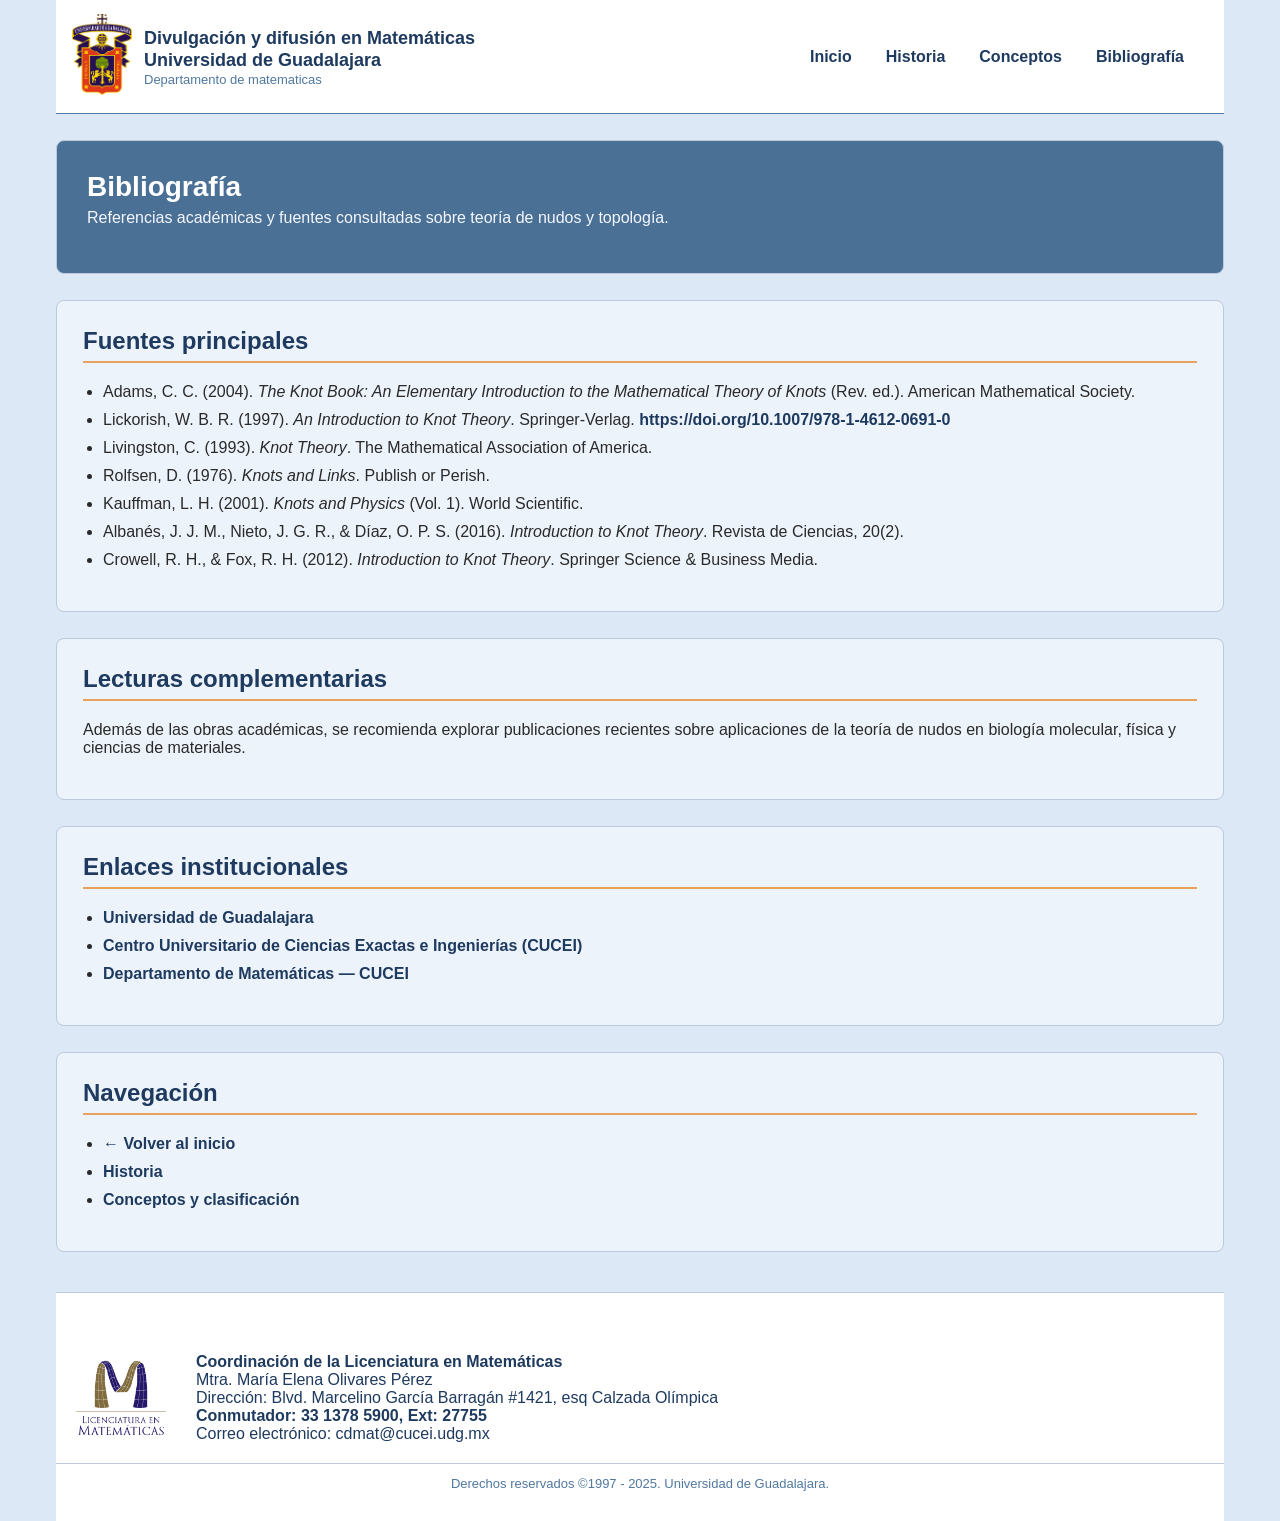
<file: bibliografia.html>
<!doctype html>
<html lang="es">

<head>
  <meta charset="utf-8" />
  <meta name="viewport" content="width=device-width, initial-scale=1" />
  <title>Bibliografía — Departamento de Matemáticas UDG</title>
  <link rel="stylesheet" href="css/style.css">


</head>

<body>
  <div class="container">
    <header>
      <div class="brand">
        <div class="logo"><img src="img/logo.png" alt="Logo UDG" style="width:60px;height:auto;border-radius:8px;">
        </div>
        <div>
          <div class="site-title">Divulgación y difusión en Matemáticas <br>Universidad de Guadalajara<br></div>
          <div class="muted">Departamento de matematicas</div>
        </div>
      </div>
      <nav>
        <a href="index.html">Inicio</a>
        <a href="historia.html">Historia</a>
        <a href="conceptos.html">Conceptos</a>
        <a href="bibliografia.html">Bibliografía</a>
      </nav>



      <!-- Botón hamburguesa -->
      <button class="hamburger" id="hambBtn" aria-label="Abrir menú">
        <div></div>
        <div></div>
        <div></div>
      </button>

      <!-- Overlay menú móvil -->
      <div class="overlay-menu" id="overlayMenu">
        <span class="close-menu" id="closeMenu">&times;</span>
        <a href="index.html">Inicio</a>
        <a href="historia.html">Historia</a>
        <a href="conceptos.html">Conceptos</a>
        <a href="bibliografia.html" class="active">Bibliografía</a>
      </div>
    </header>

    <main>
      <section class="hero">
        <h1>Bibliografía</h1>
        <p class="lead">Referencias académicas y fuentes consultadas sobre teoría de nudos y topología.</p>
      </section>

      <section>
        <h2>Fuentes principales</h2>

        <ul>
          <li>Adams, C. C. (2004). <em>The Knot Book: An Elementary Introduction to the Mathematical Theory of
              Knots</em> (Rev. ed.). American Mathematical Society.</li>
          <li>Lickorish, W. B. R. (1997). <em>An Introduction to Knot Theory</em>. Springer-Verlag. <a
              href="https://doi.org/10.1007/978-1-4612-0691-0"
              target="_blank">https://doi.org/10.1007/978-1-4612-0691-0</a></li>
          <li>Livingston, C. (1993). <em>Knot Theory</em>. The Mathematical Association of America.</li>
          <li>Rolfsen, D. (1976). <em>Knots and Links</em>. Publish or Perish.</li>
          <li>Kauffman, L. H. (2001). <em>Knots and Physics</em> (Vol. 1). World Scientific.</li>
          <li>Albanés, J. J. M., Nieto, J. G. R., & Díaz, O. P. S. (2016). <em>Introduction to Knot Theory</em>. Revista
            de Ciencias, 20(2).</li>
          <li>Crowell, R. H., & Fox, R. H. (2012). <em>Introduction to Knot Theory</em>. Springer Science & Business
            Media.</li>
        </ul>
      </section>

      <section>
        <h2>Lecturas complementarias</h2>
        <p>Además de las obras académicas, se recomienda explorar publicaciones recientes sobre aplicaciones de la
          teoría de nudos en biología molecular, física y ciencias de materiales.</p>
      </section>

      <section>
        <h2>Enlaces institucionales</h2>
        <ul>
          <li><a href="https://www.udg.mx/" target="_blank">Universidad de Guadalajara</a></li>
          <li><a href="https://www.cucei.udg.mx/" target="_blank">Centro Universitario de Ciencias Exactas e Ingenierías
              (CUCEI)</a></li>
          <li><a href="https://www.cucei.udg.mx/es/directorio/departamento-de-matematicas" target="_blank">Departamento
              de Matemáticas — CUCEI</a></li>
        </ul>
      </section>

      <section>
        <h2>Navegación</h2>
        <ul>
          <li><a href="index.html">← Volver al inicio</a></li>
          <li><a href="historia.html">Historia</a></li>
          <li><a href="conceptos.html">Conceptos y clasificación</a></li>
        </ul>
      </section>
    </main>

    <footer class="udg-footer">
      <div class="footer-top">
        <img src="img/logoM.png" alt="Logo Universidad de Guadalajara">
        <div>
          <strong>Coordinación de la Licenciatura en Matemáticas</strong><br>
          Mtra. María Elena Olivares Pérez<br>
          Dirección: Blvd. Marcelino García Barragán #1421, esq Calzada Olímpica<br>
          <strong>Conmutador: 33 1378 5900, Ext: 27755</strong>
          <br>Correo electrónico: cdmat@cucei.udg.mx<br>
        </div>
      </div>
      <div class="footer-bottom">
        Derechos reservados ©1997 - 2025. Universidad de Guadalajara.
      </div>
    </footer>
  </div>

  <!-- Script para menú hamburguesa -->
  <script>
    const hambBtn = document.getElementById('hambBtn');
    const overlayMenu = document.getElementById('overlayMenu');
    const closeMenu = document.getElementById('closeMenu');

    hambBtn.addEventListener('click', () => {
      overlayMenu.style.display = 'block';
    });

    closeMenu.addEventListener('click', () => {
      overlayMenu.style.display = 'none';
    });

    window.addEventListener('click', (e) => {
      if (e.target === overlayMenu) {
        overlayMenu.style.display = 'none';
      }
    });
  </script>

  <script src="js/main.js"></script>
</body>

</html>
</file>
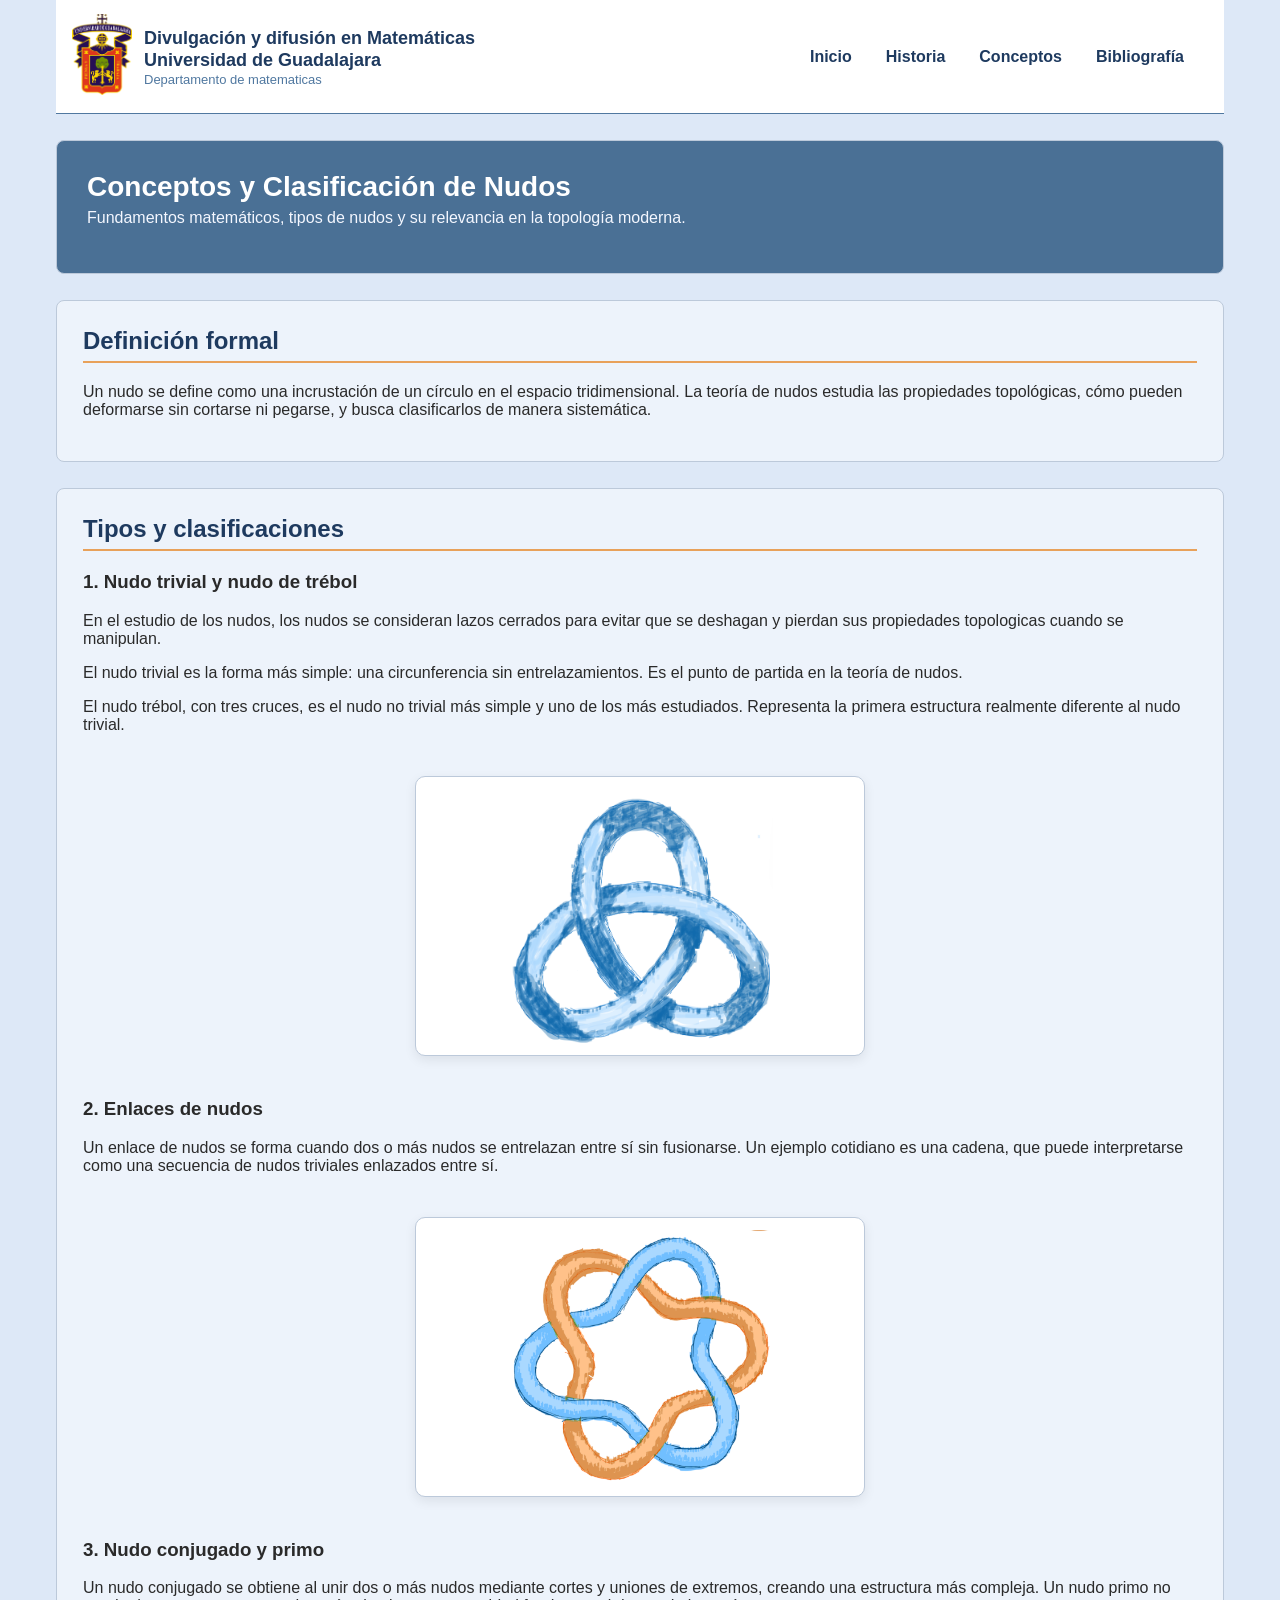
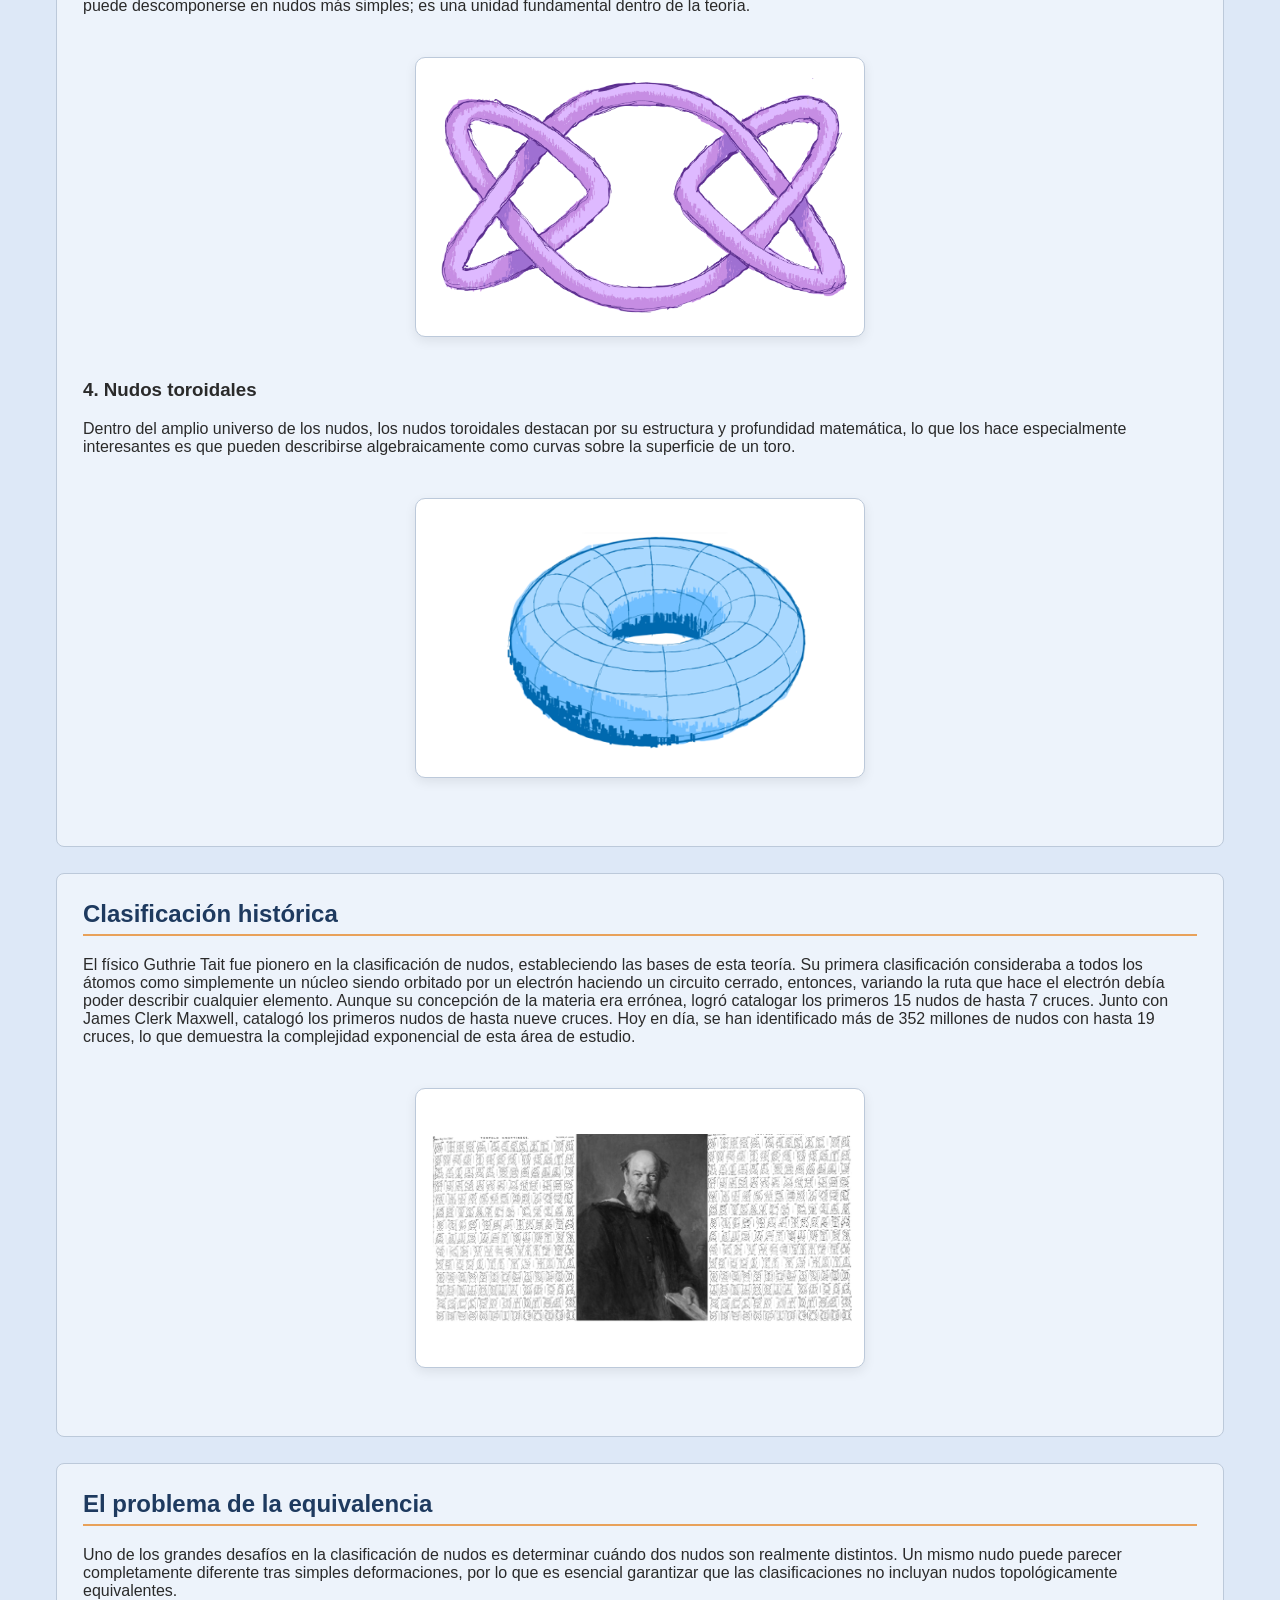
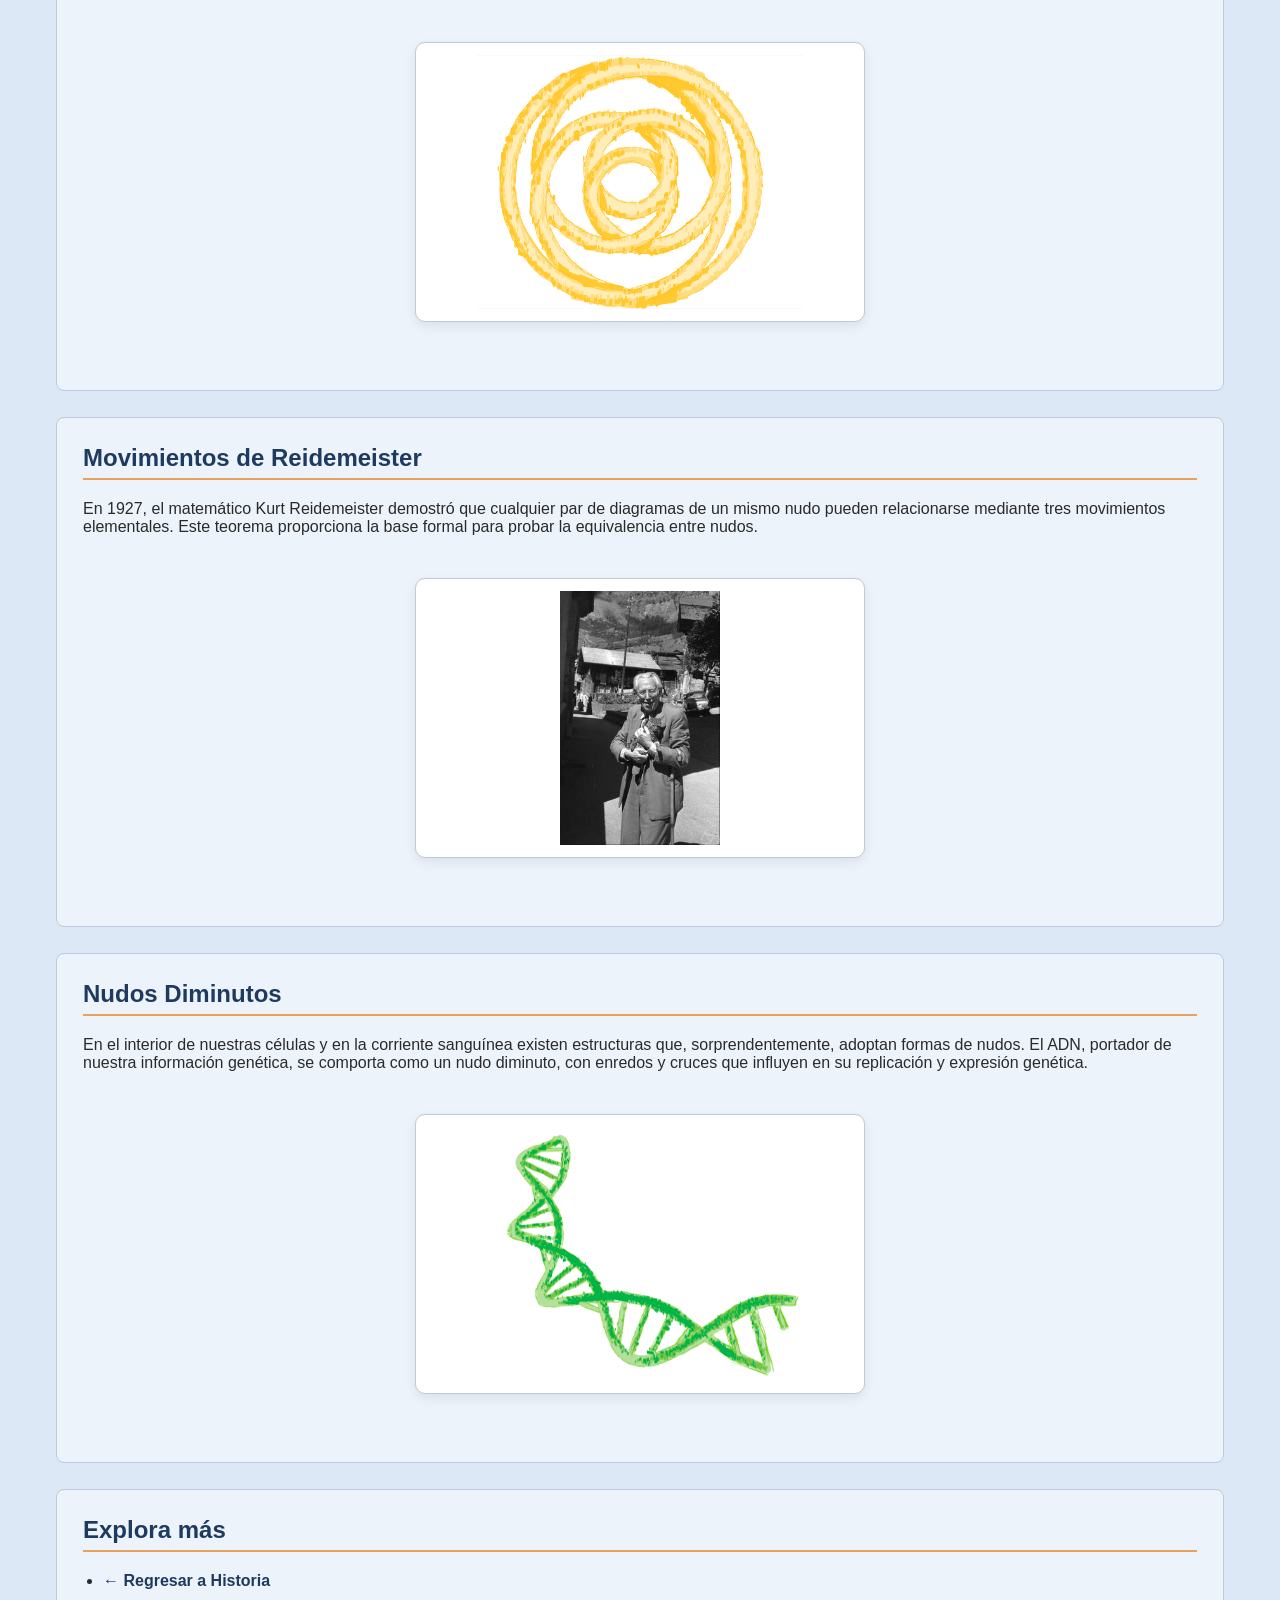
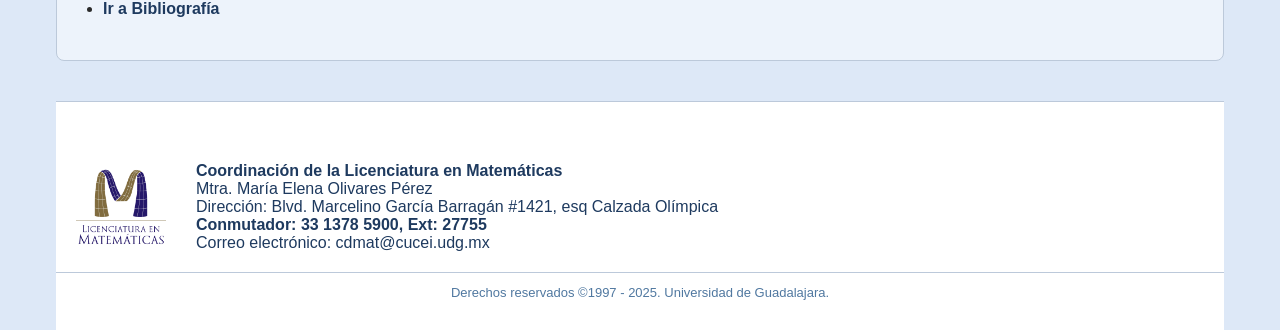
<file: conceptos.html>
<!doctype html>
<html lang="es">

<head>
  <meta charset="utf-8" />
  <meta name="viewport" content="width=device-width, initial-scale=1" />
  <title>Conceptos — Departamento de Matemáticas UDG</title>
  <link rel="stylesheet" href="css/style.css">
</head>

<body>
  <div class="container">
    <header>
      <div class="brand">
        <div class="logo">
          <img src="img/logo.png" alt="Logo UDG" style="width:60px;height:auto;border-radius:8px;">
        </div>
        <div>
          <div class="site-title">Divulgación y difusión en Matemáticas <br>Universidad de Guadalajara<br></div>
          <div class="muted">Departamento de matematicas</div>
        </div>
      </div>

      <nav>
        <a href="index.html">Inicio</a>
        <a href="historia.html">Historia</a>
        <a href="conceptos.html">Conceptos</a>
        <a href="bibliografia.html">Bibliografía</a>
      </nav>

      <!-- Botón hamburguesa (NO SE TOCA) -->
      <button class="hamburger" id="hambBtn" aria-label="Abrir menú">
        <div></div>
        <div></div>
        <div></div>
      </button>

      <div class="overlay-menu" id="overlayMenu">
        <span class="close-menu" id="closeMenu">&times;</span>
        <a href="index.html">Inicio</a>
        <a href="historia.html">Historia</a>
        <a href="conceptos.html" class="active">Conceptos</a>
        <a href="bibliografia.html">Bibliografía</a>
      </div>
    </header>

    <main>

      <section class="hero">
        <h1>Conceptos y Clasificación de Nudos</h1>
        <p class="lead">Fundamentos matemáticos, tipos de nudos y su relevancia en la topología moderna.</p>
      </section>

      <section>
        <h2>Definición formal</h2>
        <p>
          Un nudo se define como una incrustación de un círculo en el espacio tridimensional.
          La teoría de nudos estudia las propiedades topológicas, cómo pueden deformarse sin cortarse ni pegarse,
          y busca clasificarlos de manera sistemática.
        </p>
      </section>

      <section>
        <h2>Tipos y clasificaciones</h2>

        <h3>1. Nudo trivial y nudo de trébol</h3>
        <p>En el estudio de los nudos, los nudos se consideran lazos cerrados para evitar que se deshagan
          y pierdan sus propiedades topologicas cuando se manipulan.</p>
        <p>El nudo trivial es la forma más simple: una circunferencia sin entrelazamientos. Es el punto de partida en la
          teoría de nudos.</p>
        <p>El nudo trébol, con tres cruces, es el nudo no trivial más simple y uno de los más estudiados. Representa la
          primera estructura realmente diferente al nudo trivial.</p>

        <div class="img-container">
          <img src="img/trivial.png" alt="Nudo trivial y nudo de trébol" class="img-box">
        </div>

        <h3>2. Enlaces de nudos</h3>
        <p>Un enlace de nudos se forma cuando dos o más nudos se entrelazan entre sí sin fusionarse. Un ejemplo
          cotidiano es una cadena, que puede interpretarse como una secuencia de nudos triviales enlazados entre sí.</p>

        <div class="img-container">
          <img src="img/enlace.png" alt="Enlaces de nudos" class="img-box">
        </div>

        <h3>3. Nudo conjugado y primo</h3>
        <p>Un nudo conjugado se obtiene al unir dos o más nudos mediante cortes y uniones de extremos, creando una
          estructura más compleja. Un nudo primo no puede descomponerse en nudos más simples; es una unidad fundamental
          dentro de la teoría.</p>

        <div class="img-container">
          <img src="img/primo.png" alt="Nudo conjugado y primo" class="img-box">
        </div>

        <h3>4. Nudos toroidales</h3>
        <p>Dentro del amplio universo de los nudos, los nudos toroidales destacan por su estructura y profundidad
          matemática, lo que los hace especialmente interesantes es que pueden describirse algebraicamente como curvas
          sobre la superficie de un toro.</p>

        <div class="img-container">
          <img src="img/toro.png" alt="Nudos toroidales" class="img-box">
        </div>
      </section>

      <section>
        <h2>Clasificación histórica</h2>
        <p>
          El físico Guthrie Tait fue pionero en la clasificación de nudos, estableciendo las bases de esta teoría.
          Su primera clasificación consideraba a todos los átomos como simplemente un núcleo siendo orbitado por un
          electrón haciendo un circuito cerrado, entonces, variando la ruta que hace el electrón debía poder describir
          cualquier elemento.
          Aunque su concepción de la materia era errónea, logró catalogar los primeros 15 nudos de hasta 7 cruces.
          Junto con James Clerk Maxwell, catalogó los primeros nudos de hasta nueve cruces.
          Hoy en día, se han identificado más de 352 millones de nudos con hasta 19 cruces, lo que demuestra la
          complejidad exponencial de esta área de estudio.
        </p>

        <div class="img-container">
          <img src="img/clasificacion.png" alt="Clasificación de nudos" class="img-box">
        </div>
      </section>

      <section>
        <h2>El problema de la equivalencia</h2>
        <p>
          Uno de los grandes desafíos en la clasificación de nudos es determinar cuándo dos nudos son realmente
          distintos.
          Un mismo nudo puede parecer completamente diferente tras simples deformaciones, por lo que es esencial
          garantizar que las clasificaciones no incluyan nudos topológicamente equivalentes.
        </p>

        <div class="img-container">
          <img src="img/equi.png" alt="Problema de equivalencia" class="img-box">
        </div>
      </section>

      <section>
        <h2>Movimientos de Reidemeister</h2>
        <p>
          En 1927, el matemático Kurt Reidemeister demostró que cualquier par de diagramas de un mismo nudo pueden
          relacionarse mediante tres movimientos elementales. Este teorema proporciona la base formal para probar la
          equivalencia entre nudos.
        </p>

        <div class="img-container">
          <img src="img/Reidemeister.jpg" alt="Movimientos de Reidemeister" class="img-box">
        </div>
      </section>

      <section>
        <h2>Nudos Diminutos</h2>
        <p>
          En el interior de nuestras células y en la corriente sanguínea existen estructuras que, sorprendentemente,
          adoptan formas de nudos.
          El ADN, portador de nuestra información genética, se comporta como un nudo diminuto, con enredos y cruces que
          influyen en su replicación y expresión genética.
        </p>

        <div class="img-container">
          <img src="img/adn.png" alt="Estructura de ADN con nudos" class="img-box">
        </div>
      </section>



      <section>
        <h2>Explora más</h2>
        <ul>
          <li><a href="historia.html">← Regresar a Historia</a></li>
          <li><a href="bibliografia.html">Ir a Bibliografía</a></li>
        </ul>
      </section>

    </main>

    <footer class="udg-footer">
      <div class="footer-top">
        <img src="img/logoM.png" alt="Logo Universidad de Guadalajara">
        <div>
          <strong>Coordinación de la Licenciatura en Matemáticas</strong><br>
          Mtra. María Elena Olivares Pérez<br>
          Dirección: Blvd. Marcelino García Barragán #1421, esq Calzada Olímpica<br>
          <strong>Conmutador: 33 1378 5900, Ext: 27755</strong>
          <br>Correo electrónico: cdmat@cucei.udg.mx<br>
        </div>
      </div>
      <div class="footer-bottom">
        Derechos reservados ©1997 - 2025. Universidad de Guadalajara.
      </div>
    </footer>
  </div>

  <!-- Script menú hamburguesa intacto -->
  <script>
    const hambBtn = document.getElementById('hambBtn');
    const overlayMenu = document.getElementById('overlayMenu');
    const closeMenu = document.getElementById('closeMenu');

    hambBtn.addEventListener('click', () => {
      overlayMenu.style.display = 'block';
    });

    closeMenu.addEventListener('click', () => {
      overlayMenu.style.display = 'none';
    });

    window.addEventListener('click', (e) => {
      if (e.target === overlayMenu) {
        overlayMenu.style.display = 'none';
      }
    });
  </script>

  <script src="js/main.js"></script>
</body>

</html>
</file>
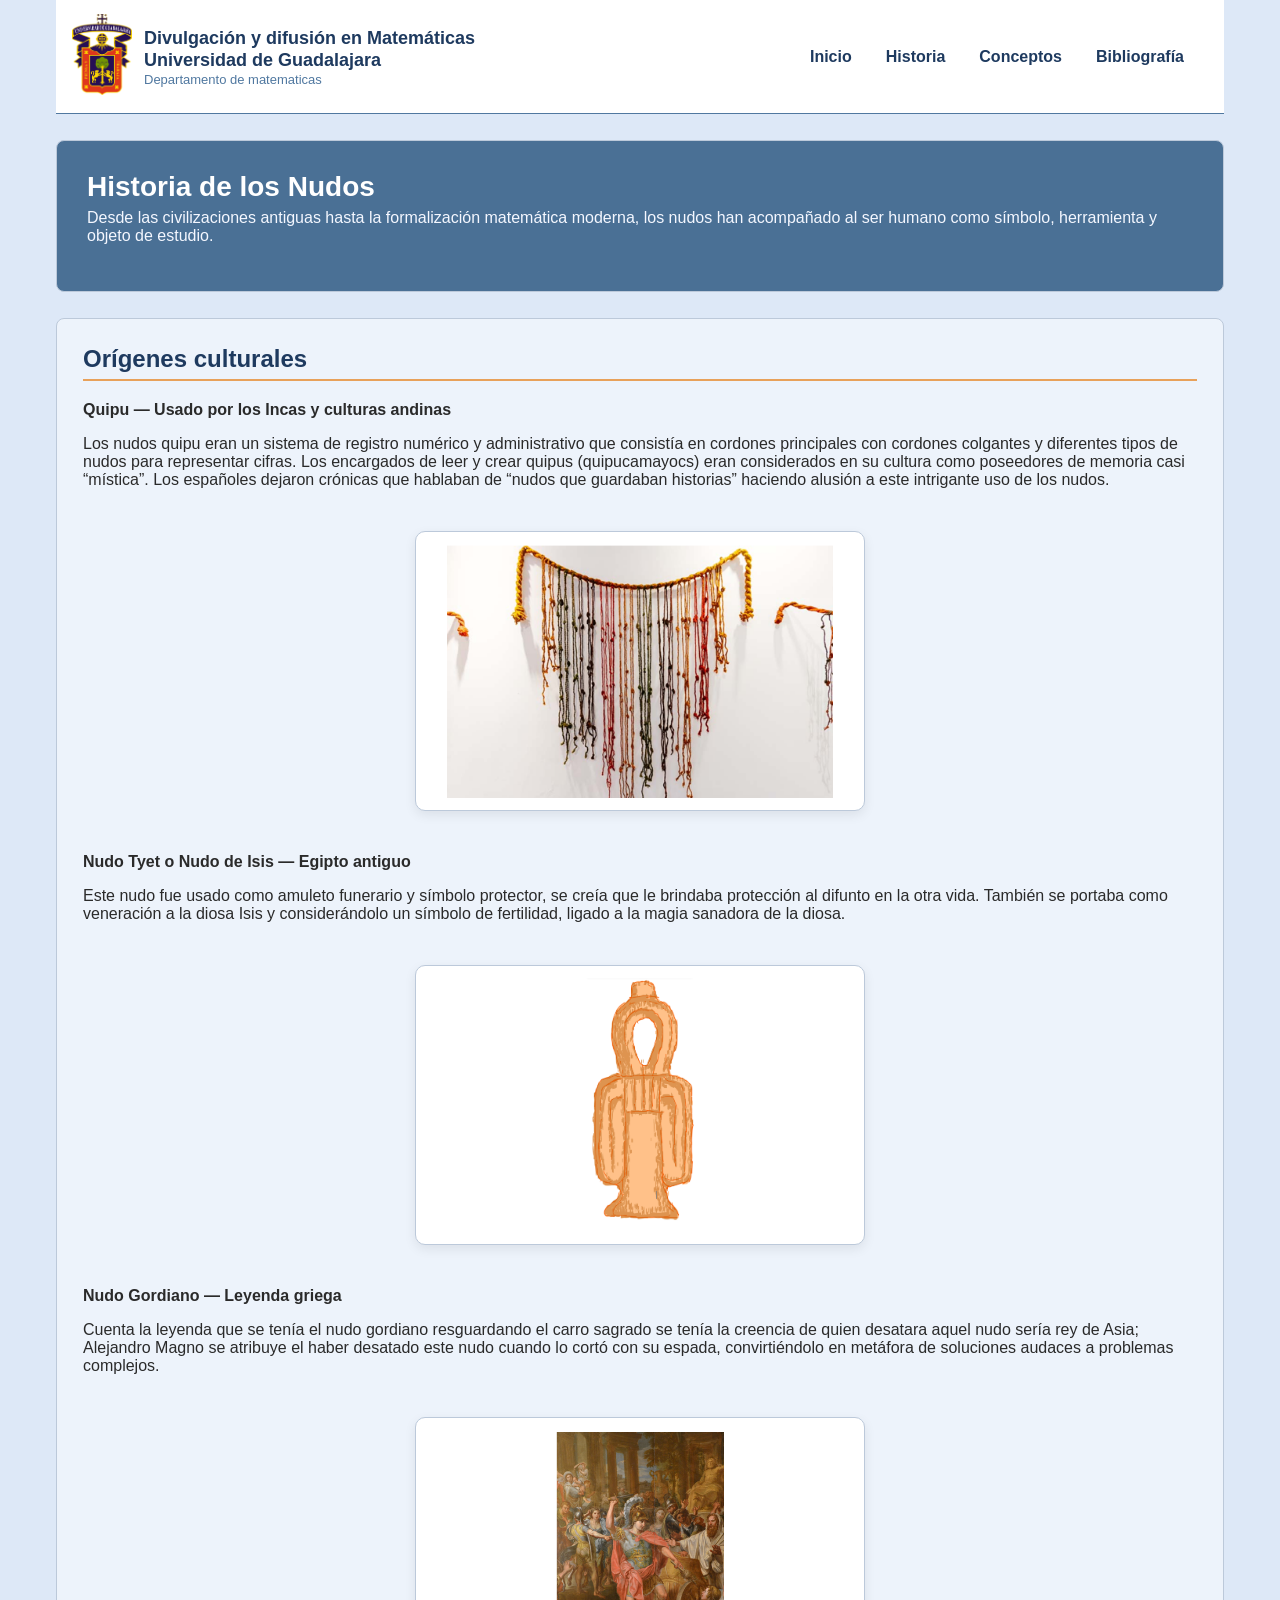
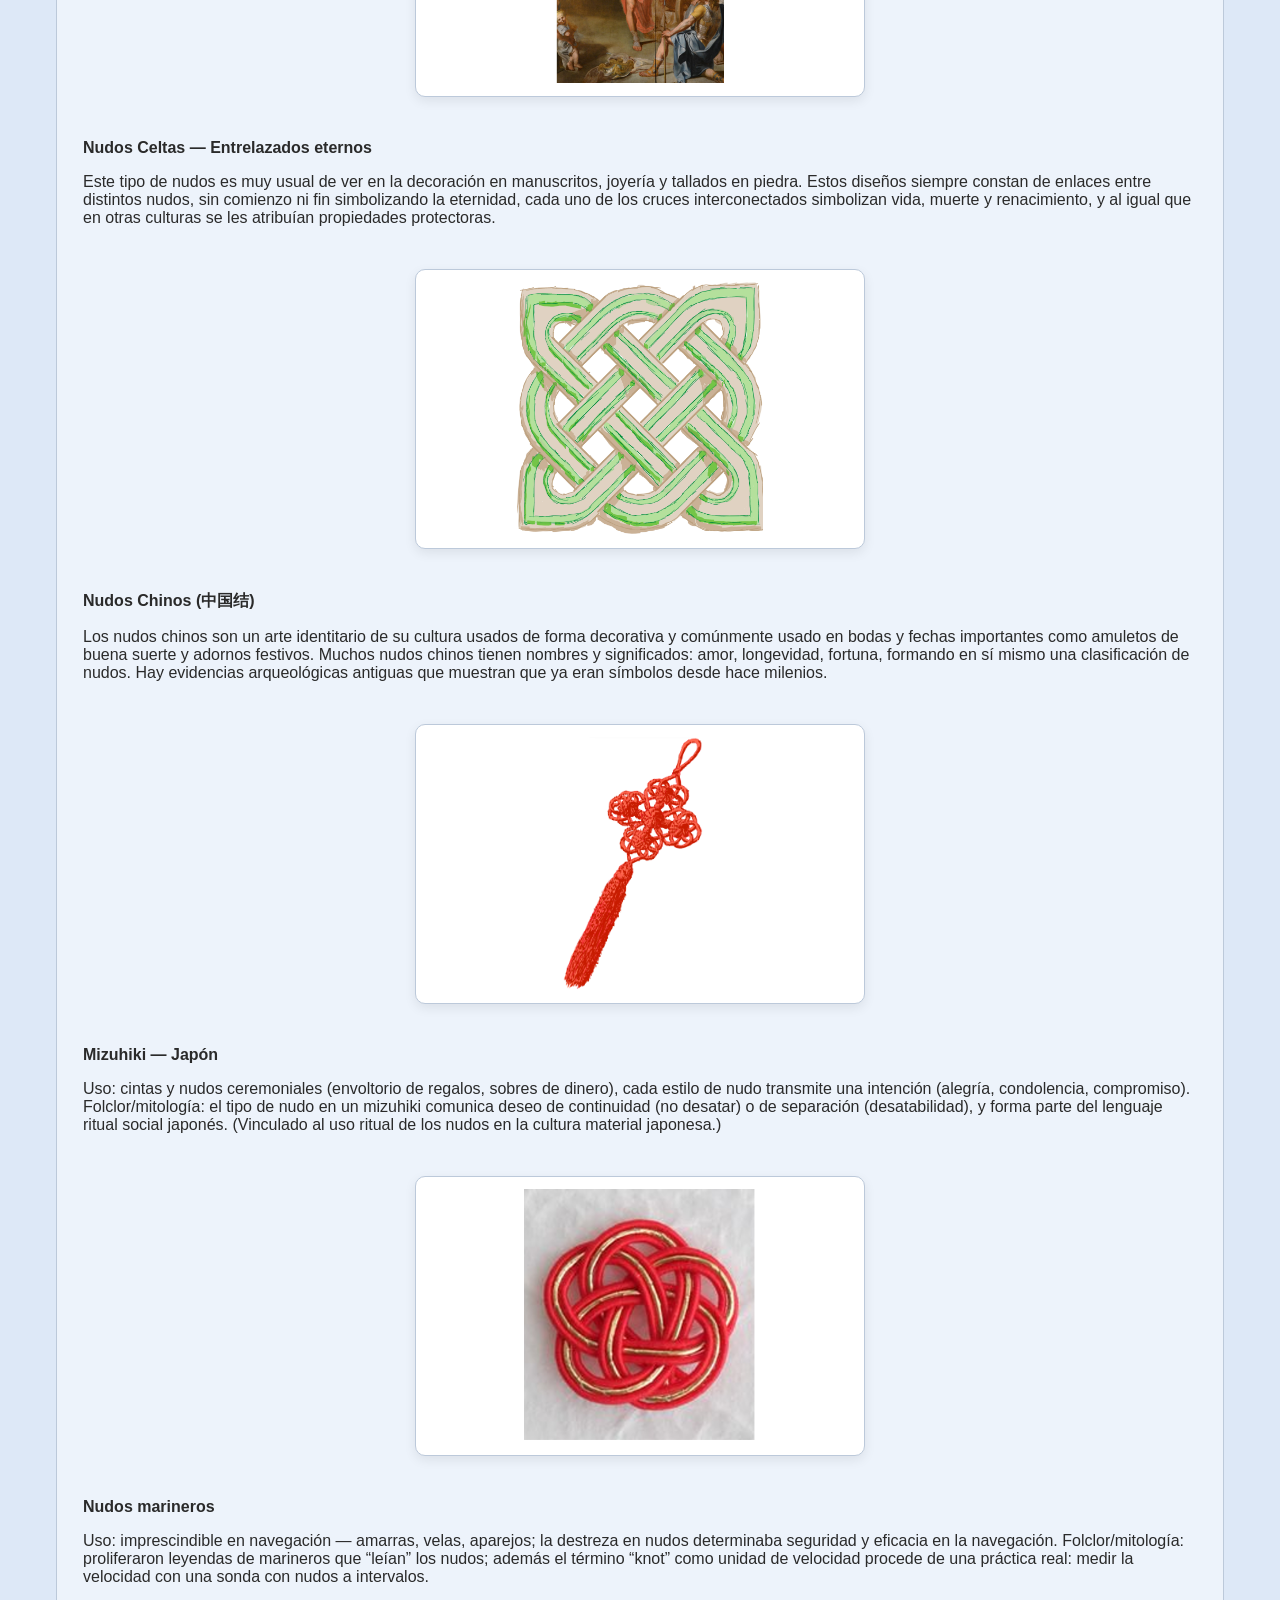
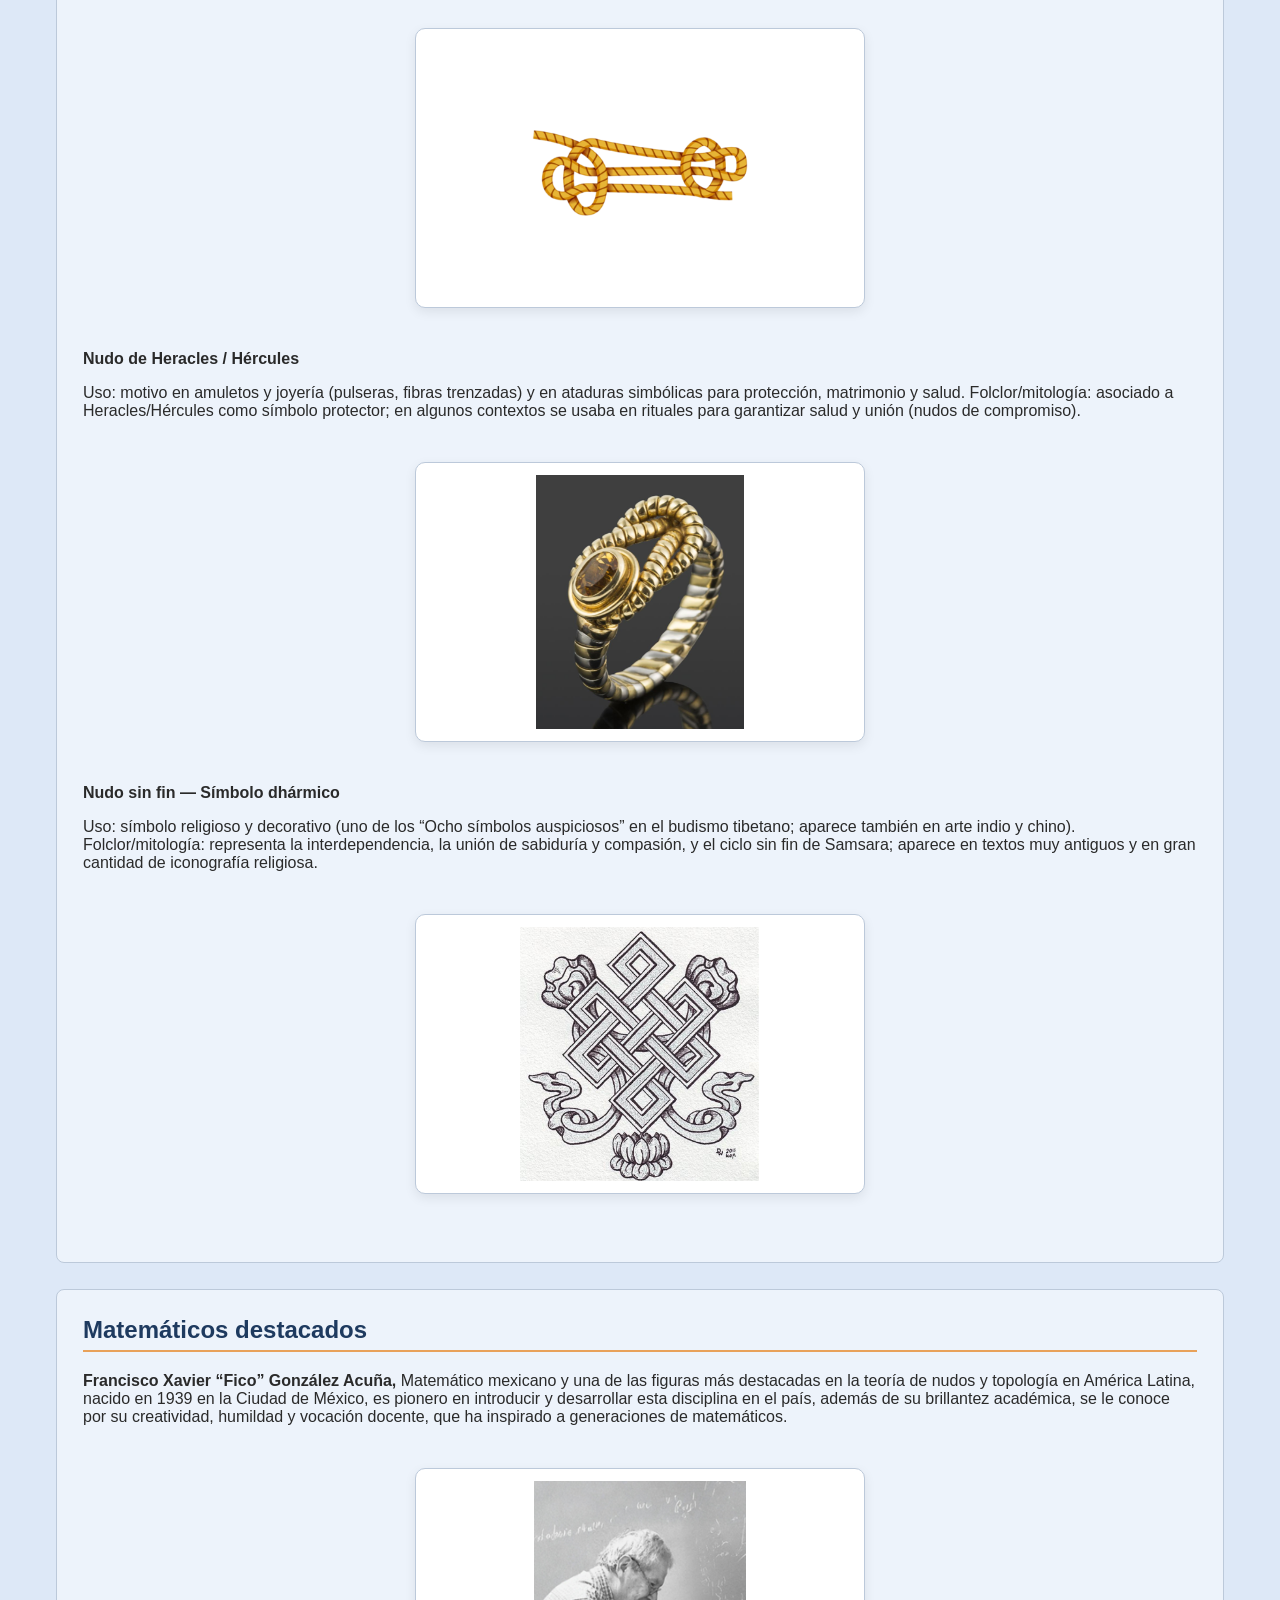
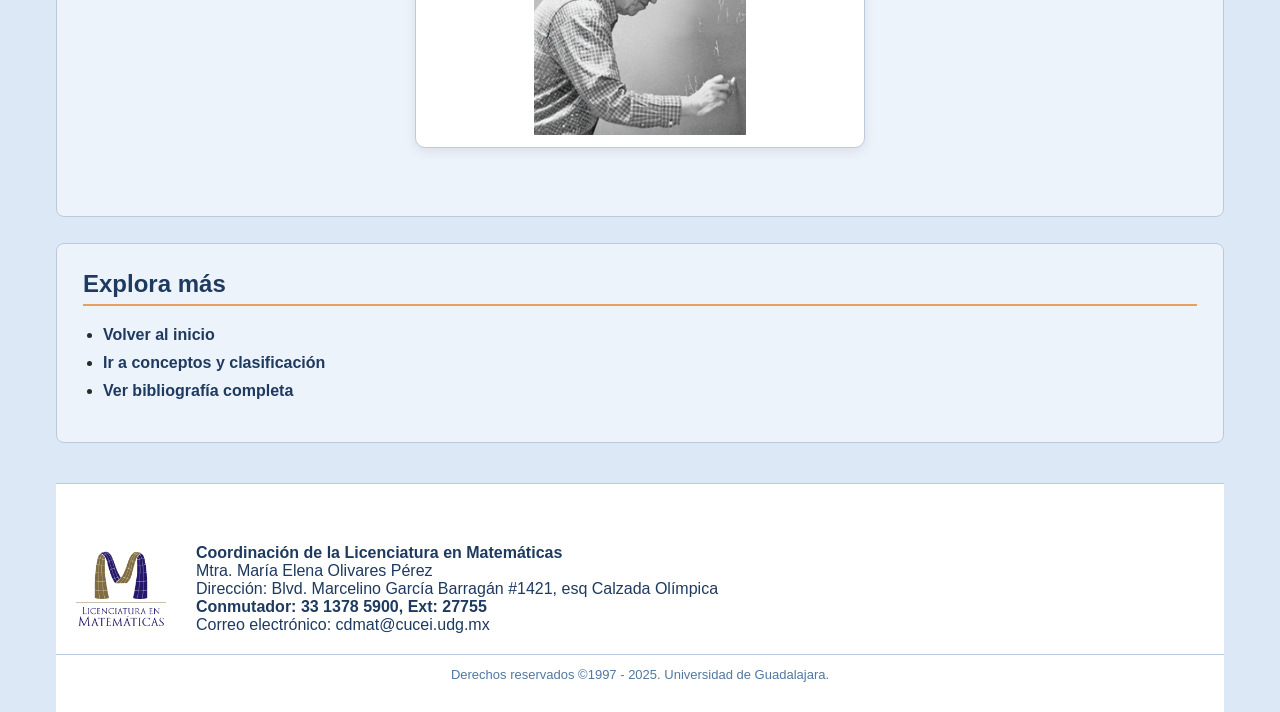
<file: historia.html>
<!doctype html>
<html lang="es">

<head>
  <meta charset="utf-8" />
  <meta name="viewport" content="width=device-width, initial-scale=1" />
  <title>Historia — Departamento de Matemáticas UDG</title>
  <link rel="stylesheet" href="css/style.css">
</head>

<body>
  <div class="container">

    <header>
      <div class="brand">
        <div class="logo">
          <img src="img/logo.png" alt="Logo UDG" style="width:60px;height:auto;border-radius:8px;">
        </div>
        <div>
          <div class="site-title">
            Divulgación y difusión en Matemáticas <br>
            Universidad de Guadalajara
          </div>
          <div class="muted">Departamento de matematicas</div>
        </div>
      </div>

      <nav>
        <a href="index.html">Inicio</a>
        <a href="historia.html" class="active">Historia</a>
        <a href="conceptos.html">Conceptos</a>
        <a href="bibliografia.html">Bibliografía</a>
      </nav>

      <!-- Botón hamburguesa -->
      <button class="hamburger" id="hambBtn" aria-label="Abrir menú">
        <div></div>
        <div></div>
        <div></div>
      </button>

      <!-- Overlay menú móvil -->
      <div class="overlay-menu" id="overlayMenu">
        <span class="close-menu" id="closeMenu">&times;</span>
        <a href="index.html">Inicio</a>
        <a href="historia.html" class="active">Historia</a>
        <a href="conceptos.html">Conceptos</a>
        <a href="bibliografia.html">Bibliografía</a>
      </div>
    </header>

    <main>

      <section class="hero">
        <h1>Historia de los Nudos</h1>
        <p class="lead">
          Desde las civilizaciones antiguas hasta la formalización matemática moderna,
          los nudos han acompañado al ser humano como símbolo, herramienta y objeto de estudio.
        </p>
      </section>

      <section>
        <h2>Orígenes culturales</h2>

        <!-- QUIPU -->
        <p><strong>Quipu — Usado por los Incas y culturas andinas</strong></p>
        <p>
          Los nudos quipu eran un sistema de registro numérico y administrativo que consistía en cordones principales
          con cordones colgantes y diferentes tipos de nudos para representar cifras. Los encargados de leer y crear
          quipus (quipucamayocs) eran considerados en su cultura como poseedores de memoria casi “mística”. Los
          españoles dejaron crónicas que hablaban de “nudos que guardaban historias” haciendo alusión a este intrigante
          uso de los nudos.
        </p>
        <div class="img-container">
          <img src="img/quipu.png" alt="Quipu inca" class="img-box">
        </div>

        <!-- TYET -->
        <p><strong>Nudo Tyet o Nudo de Isis — Egipto antiguo</strong></p>
        <p>
          Este nudo fue usado como amuleto funerario y símbolo protector, se creía que le brindaba protección al difunto
          en la otra vida. También se portaba como veneración a la diosa Isis y considerándolo un símbolo de fertilidad,
          ligado a la magia sanadora de la diosa.
        </p>
        <div class="img-container">
          <img src="img/tyet.png" alt="Nudo Tyet" class="img-box">
        </div>

        <!-- NUDO GORDIANO -->
        <p><strong>Nudo Gordiano — Leyenda griega</strong></p>
        <p>
          Cuenta la leyenda que se tenía el nudo gordiano resguardando el carro sagrado se tenía la creencia de quien
          desatara aquel nudo sería rey de Asia; Alejandro Magno se atribuye el haber desatado este nudo cuando lo cortó
          con su espada, convirtiéndolo en metáfora de soluciones audaces a problemas complejos.
        </p>
        <div class="img-container">
          <img src="img/gordiano.png" alt="Nudo Gordiano" class="img-box">
        </div>

        <!-- NUDOS CELTAS -->
        <p><strong>Nudos Celtas — Entrelazados eternos</strong></p>
        <p>
          Este tipo de nudos es muy usual de ver en la decoración en manuscritos, joyería y tallados en piedra. Estos
          diseños siempre constan de enlaces entre distintos nudos, sin comienzo ni fin simbolizando la eternidad, cada
          uno de los cruces interconectados simbolizan vida, muerte y renacimiento, y al igual que en otras culturas se
          les atribuían propiedades protectoras.
        </p>
        <div class="img-container">
          <img src="img/celta.png" alt="Nudo celta" class="img-box">
        </div>

        <!-- NUDOS CHINOS -->
        <p><strong>Nudos Chinos (中国结)</strong></p>
        <p>
          Los nudos chinos son un arte identitario de su cultura usados de forma decorativa y comúnmente usado en bodas
          y fechas importantes como amuletos de buena suerte y adornos festivos. Muchos nudos chinos tienen nombres y
          significados: amor, longevidad, fortuna, formando en sí mismo una clasificación de nudos. Hay evidencias
          arqueológicas antiguas que muestran que ya eran símbolos desde hace milenios.
        </p>
        <div class="img-container">
          <img src="img/nudo_chino.png" alt="Nudo chino" class="img-box">
        </div>

        <!-- MIZUHIKI -->
        <p><strong>Mizuhiki — Japón</strong></p>
        <p>
          Uso: cintas y nudos ceremoniales (envoltorio de regalos, sobres de dinero), cada estilo de nudo transmite una
          intención (alegría, condolencia, compromiso). Folclor/mitología: el tipo de nudo en un mizuhiki comunica deseo
          de continuidad (no desatar) o de separación (desatabilidad), y forma parte del lenguaje ritual social japonés.
          (Vinculado al uso ritual de los nudos en la cultura material japonesa.)
        </p>
        <div class="img-container">
          <img src="img/mizuhiki.png" alt="Mizuhiki japonés" class="img-box">
        </div>

        <!-- NUDOS MARINEROS -->
        <p><strong>Nudos marineros</strong></p>
        <p>
          Uso: imprescindible en navegación — amarras, velas, aparejos; la destreza en nudos determinaba seguridad y
          eficacia en la navegación. Folclor/mitología: proliferaron leyendas de marineros que “leían” los nudos; además
          el término “knot” como unidad de velocidad procede de una práctica real: medir la velocidad con una sonda con
          nudos a intervalos.
        </p>
        <div class="img-container">
          <img src="img/marinero.png" alt="Nudos marineros" class="img-box">
        </div>

        <!-- NUDO DE HERACLES -->
        <p><strong>Nudo de Heracles / Hércules</strong></p>
        <p>
          Uso: motivo en amuletos y joyería (pulseras, fibras trenzadas) y en ataduras simbólicas para protección,
          matrimonio y salud. Folclor/mitología: asociado a Heracles/Hércules como símbolo protector; en algunos
          contextos se usaba en rituales para garantizar salud y unión (nudos de compromiso).
        </p>
        <div class="img-container">
          <img src="img/heracles.png" alt="Nudo de Heracles" class="img-box">
        </div>

        <!-- NUDO SIN FIN -->
        <p><strong>Nudo sin fin — Símbolo dhármico</strong></p>
        <p>
          Uso: símbolo religioso y decorativo (uno de los “Ocho símbolos auspiciosos” en el budismo tibetano; aparece
          también en arte indio y chino). Folclor/mitología: representa la interdependencia, la unión de sabiduría y
          compasión, y el ciclo sin fin de Samsara; aparece en textos muy antiguos y en gran cantidad de iconografía
          religiosa.
        </p>
        <div class="img-container">
          <img src="img/sinfin.png" alt="Nudo sin fin tibetano" class="img-box">
        </div>

      </section>

      <section>
        <h2>Matemáticos destacados</h2>
        <p>
          <strong>Francisco Xavier “Fico” González Acuña, </strong> Matemático mexicano y una de las figuras más
          destacadas en la teoría de nudos y topología en América Latina, nacido en 1939 en la Ciudad de México, es
          pionero en introducir y desarrollar esta disciplina en el país, además de su brillantez académica, se le
          conoce por su creatividad, humildad y vocación docente, que ha inspirado a generaciones de matemáticos.
        </p>

        <div class="img-container">
          <img src="img/fico.png" alt="Fico González Acuña" class="img-box">
        </div>
      </section>

      <section>
        <h2>Explora más</h2>
        <ul>
          <li><a href="index.html">Volver al inicio</a></li>
          <li><a href="conceptos.html">Ir a conceptos y clasificación</a></li>
          <li><a href="bibliografia.html">Ver bibliografía completa</a></li>
        </ul>
      </section>

    </main>

    <footer class="udg-footer">
      <div class="footer-top">
        <img src="img/logoM.png" alt="Logo Universidad de Guadalajara">
        <div>
          <strong>Coordinación de la Licenciatura en Matemáticas</strong><br>
          Mtra. María Elena Olivares Pérez<br>
          Dirección: Blvd. Marcelino García Barragán #1421, esq Calzada Olímpica<br>
          <strong>Conmutador: 33 1378 5900, Ext: 27755</strong><br>
          Correo electrónico: cdmat@cucei.udg.mx
        </div>
      </div>
      <div class="footer-bottom">
        Derechos reservados ©1997 - 2025. Universidad de Guadalajara.
      </div>
    </footer>

  </div>

  <!-- Script menú hamburguesa -->
  <script>
    const hambBtn = document.getElementById('hambBtn');
    const overlayMenu = document.getElementById('overlayMenu');
    const closeMenu = document.getElementById('closeMenu');

    hambBtn.addEventListener('click', () => {
      overlayMenu.style.display = 'block';
    });

    closeMenu.addEventListener('click', () => {
      overlayMenu.style.display = 'none';
    });

    window.addEventListener('click', (e) => {
      if (e.target === overlayMenu) {
        overlayMenu.style.display = 'none';
      }
    });
  </script>

</body>


</html>
</file>
<file: css/style.css>
/* =============================== */
/*      PALETA DE COLORES          */
/* =============================== */
:root {
  --bg-main: #DDE8F7;
  --blue-dark: #1E3A5F;
  --blue-mid: #5078A0;
  --blue-soft: #EDF3FB;
  --grey-border: #BCC9DA;
  --accent: #E8A15A;
  --max-width: 1200px;
}

/* =============================== */
/*     ESTILOS GENERALES           */
/* =============================== */
* {
  box-sizing: border-box;
}

html,
body {
  margin: 0;
  padding: 0;
  background: var(--bg-main);
  font-family: "Segoe UI", Tahoma, sans-serif;
  color: #2a2a2a;
}

.container {
  max-width: var(--max-width);
  margin: 0 auto;
  padding: 0 16px;
}

/* =============================== */
/*            HEADER               */
/* =============================== */
header {
  background: white;
  padding: 14px 16px;
  border-bottom: 1px solid var(--blue-mid);
  display: grid;
  grid-template-columns: auto 1fr auto;
  align-items: center;
  gap: 14px;
  position: relative;
  z-index: 10;
}

.brand {
  display: flex;
  align-items: center;
  gap: 12px;
}

.brand .logo img {
  width: 60px;
  height: auto;
  border-radius: 8px;
}

.site-title {
  font-size: 18px;
  font-weight: 700;
  line-height: 1.25;
  color: var(--blue-dark);
}

.muted {
  font-size: 13px;
  color: var(--blue-mid);
}

/* NAV DESKTOP */
nav {
  display: flex;
  gap: 14px;
  align-items: center;
  justify-self: end;
}

nav a {
  color: var(--blue-dark);
  text-decoration: none;
  font-weight: 600;
  padding: 6px 10px;
  border-radius: 4px;
  transition: all 0.2s ease;
}

nav a:hover {
  color: var(--accent);
  background: rgba(232, 161, 90, 0.15);
}

/* =============================== */
/*      MENÚ HAMBURGUESA           */
/* =============================== */
.hamburger {
  background: none;
  border: none;
  cursor: pointer;
  padding: 0.4rem;
  display: none;
}

.hamburger div {
  width: 26px;
  height: 3px;
  background-color: var(--blue-dark);
  margin: 5px 0;
  transition: 0.3s;
}

/* =============================== */
/*      MENÚ OVERLAY MÓVIL         */
/* =============================== */
.overlay-menu {
  display: none;
  position: fixed;
  inset: 0 0 0 auto;
  width: 75%;
  max-width: 320px;
  height: 100%;
  background: #f8f9fb;
  box-shadow: -3px 0 8px rgba(0, 0, 0, 0.25);
  padding: 2rem;
  z-index: 1000;
}

.overlay-menu a {
  display: block;
  margin: 1.2rem 0;
  font-weight: 700;
  color: var(--blue-dark);
  text-decoration: none;
}

.overlay-menu a:hover {
  color: var(--accent);
}

.close-menu {
  font-size: 28px;
  font-weight: bold;
  cursor: pointer;
  color: var(--blue-dark);
  margin-bottom: 20px;
}

/* =============================== */
/*              HERO               */
/* =============================== */
.hero {
  background: var(--blue-mid);
  padding: 30px;
  color: white;
  box-shadow: inset 0 0 0 2000px rgba(0, 0, 0, 0.07);
}

.hero h1 {
  margin: 0;
  font-size: 28px;
  font-weight: 700;
}

.lead {
  margin-top: 6px;
  color: #f4f7ff;
}

/* =============================== */
/*           SECCIONES             */
/* =============================== */
section {
  background: var(--blue-soft);
  padding: 26px;
  margin: 26px 0;
  border: 1px solid var(--grey-border);
  border-radius: 8px;
}

section h2 {
  color: var(--blue-dark);
  border-bottom: 2px solid var(--accent);
  padding-bottom: 6px;
  margin-top: 0;
}

/* =============================== */
/*        ASIDE / CARD             */
/* =============================== */
aside.card {
  border: 1px solid var(--grey-border);
  background: white;
  padding: 16px;
  border-radius: 8px;
}

/* =============================== */
/*         LISTAS                  */
/* =============================== */
ul {
  padding-left: 20px;
}

ul li {
  margin: 10px 0;
}

ul li a {
  color: var(--blue-dark);
  text-decoration: none;
  font-weight: 600;
}

ul li a:hover {
  color: var(--accent);
}

/* =============================== */
/*      CARRUSEL / GALERÍA         */
/* =============================== */
.turing-slider {
  overflow: hidden;
  width: 100%;
  border: 1px solid var(--grey-border);
  background: white;
  border-radius: 8px;
  padding: 10px 0;
  margin-top: 20px;
}

.turing-track {
  display: flex;
  gap: 20px;
  align-items: center;
  width: max-content;
  animation: scrollTape 35s linear infinite;
}

.turing-track img {
  height: 120px;
  object-fit: contain;
  border-radius: 6px;
  background: var(--blue-soft);
  padding: 6px;
  border: 1px solid var(--grey-border);
  transition: transform 0.3s ease;
  flex-shrink: 0;
}

.turing-track img:hover {
  transform: scale(1.08);
}

@keyframes scrollTape {
  from {
    transform: translateX(0);
  }

  to {
    transform: translateX(-50%);
  }
}

/* =============================== */
/*           MODAL IMG             */
/* =============================== */
.img-box {
  margin: 18px auto;
  padding: 12px;
  border: 1px solid var(--grey-border);
  background: white;
  border-radius: 8px;
  text-align: center;
  max-width: 420px;
}

/* =============================== */
/*        IMÁGENES ESTÁNDAR        */
/* =============================== */

.img-container {
  display: flex;
  justify-content: center;
  margin: 24px 0;
}

.img-box {
  width: 100%;
  max-width: 450px;
  /* Tamaño máximo en computadora */
  height: 280px;
  /* Altura fija uniforme */
  object-fit: contain;
  /* Mantiene proporción sin deformar */
  background: white;
  border: 1px solid var(--grey-border);
  border-radius: 10px;
  padding: 12px;
  box-shadow: 0 4px 12px rgba(0, 0, 0, 0.08);
  transition: transform 0.25s ease;
}

.img-box:hover {
  transform: scale(1.04);
}

.btn-ver-img {
  background: var(--blue-mid);
  border: none;
  padding: 10px 16px;
  font-size: 15px;
  color: white;
  border-radius: 6px;
  cursor: pointer;
  font-weight: 600;
  margin-top: 10px;
  transition: background 0.2s ease, transform 0.2s ease;
}

.btn-ver-img:hover {
  background: var(--blue-dark);
  transform: scale(1.03);
}

.img-modal {
  display: none;
  position: fixed;
  inset: 0;
  background: rgba(0, 0, 0, 0.55);
  justify-content: center;
  align-items: center;
  z-index: 9999;
  padding: 20px;
}

.img-modal.active {
  display: flex;
}

.img-modal-content {
  background: white;
  padding: 18px;
  width: 90%;
  max-width: 420px;
  border-radius: 14px;
  position: relative;
  text-align: center;
}

.close-btn {
  position: absolute;
  top: 12px;
  right: 14px;
  font-size: 26px;
  background: none;
  border: none;
  cursor: pointer;
  color: #444;
}

/* =============================== */
/*            FOOTER               */
/* =============================== */
.udg-footer {
  margin-top: 40px;
  padding: 40px 0 30px;
  background: white;
  border-top: 1px solid var(--grey-border);
  color: var(--blue-dark);
}

.footer-top {
  max-width: var(--max-width);
  margin: auto;
  display: flex;
  align-items: center;
  gap: 30px;
  padding: 20px;
}

.footer-top img {
  width: 90px;
}

.footer-bottom {
  text-align: center;
  color: var(--blue-mid);
  font-size: 13px;
  border-top: 1px solid var(--grey-border);
  padding-top: 12px;
}

/* =============================== */
/*          RESPONSIVE             */
/* =============================== */
@media (max-width: 768px) {
  nav {
    display: none;
  }

  .hamburger {
    display: block;
    justify-self: end;
  }

  .site-title {
    font-size: 16px;
  }

  .muted {
    font-size: 12px;
  }

  .footer-top {
    flex-direction: column;
    text-align: center;
  }

  .turing-track img {
    height: 80px;
  }

  .img-box {
    max-width: 320px;
  }
}

/* =============================== */
/*     COMPLEMENTO MODAL IMG       */
/*   (SIN MODIFICAR EL RESTO)      */
/* =============================== */

.img-modal-content {
  max-height: 90vh;
  overflow: hidden;
}

/* Imagen dentro del modal */
#modalImg {
  width: 100%;
  max-width: 100%;
  max-height: 50vh;
  object-fit: contain;
  display: block;
  margin: 0 auto 12px;
}

/* Título del modal */
#modalTitle {
  font-size: 18px;
  font-weight: 700;
  color: var(--blue-dark);
  margin: 8px 0;
}

/* Texto del modal con scroll */
#modalInfo {
  max-height: 20vh;
  overflow-y: auto;
  font-size: 14px;
  line-height: 1.4;
  color: #333;
}

/* Ajustes extra para móvil */
@media (max-width: 480px) {
  .img-modal-content {
    max-height: 95vh;
  }

  #modalImg {
    max-height: 40vh;
  }
}
</file>
